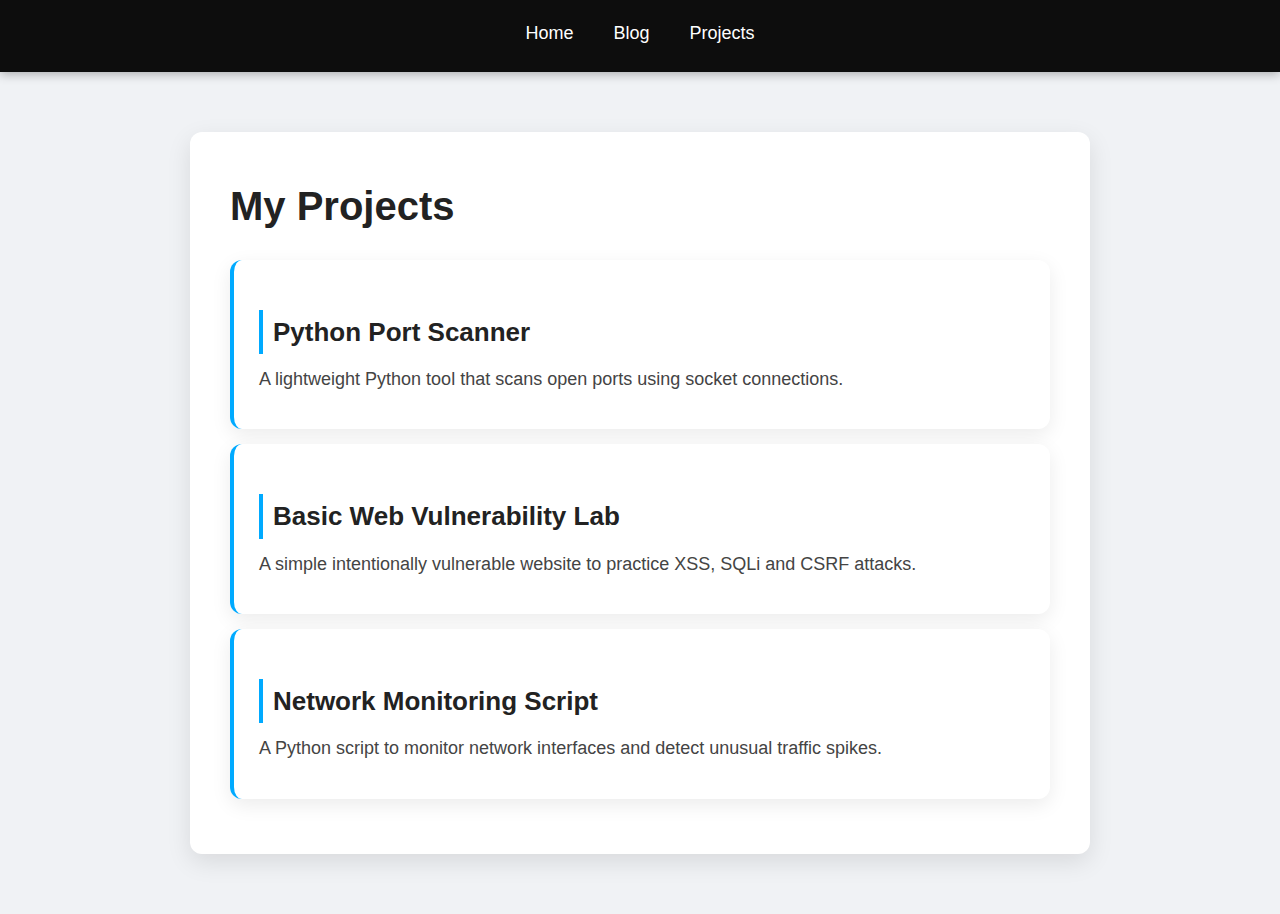
<file: projects.html>
<!DOCTYPE html>
<html lang="en">
<head>
    <meta charset="UTF-8">
    <meta name="viewport" content="width=device-width, initial-scale=1.0">
    <title>Projects - Farid Nuriyev</title>
    <link rel="stylesheet" href="assets/css/style.css">
</head>
<body>

<header>
    <nav>
        <a href="index.html">Home</a>
        <a href="blog.html">Blog</a>
        <a href="projects.html">Projects</a>
    </nav>
</header>

<div class="container">
    <h1>My Projects</h1>

    <div class="project">
        <h2>Python Port Scanner</h2>
        <p>A lightweight Python tool that scans open ports using socket connections.</p>
    </div>

    <div class="project">
        <h2>Basic Web Vulnerability Lab</h2>
        <p>A simple intentionally vulnerable website to practice XSS, SQLi and CSRF attacks.</p>
    </div>

    <div class="project">
        <h2>Network Monitoring Script</h2>
        <p>A Python script to monitor network interfaces and detect unusual traffic spikes.</p>
    </div>
</div>

</body>
</html>
</file>
<file: assets/css/style.css>
/* Reset */
* {
    margin: 0;
    padding: 0;
    box-sizing: border-box;
    font-family: "Poppins", Arial, sans-serif;
}

body {
    background: #f0f2f5;
    color: #222;
    line-height: 1.7;
}

/* Navigation */
header {
    background: #0d0d0d;
    padding: 18px 0;
    box-shadow: 0 2px 10px rgba(0,0,0,0.3);
}

nav {
    display: flex;
    justify-content: center;
    gap: 40px;
}

nav a {
    color: #fff;
    text-decoration: none;
    font-size: 18px;
    padding-bottom: 3px;
    border-bottom: 2px solid transparent;
    transition: 0.3s;
}

nav a:hover {
    color: #00aaff;
    border-bottom: 2px solid #00aaff;
}

/* Container */
.container {
    max-width: 900px;
    margin: 60px auto;
    background: #fff;
    padding: 40px;
    border-radius: 12px;
    box-shadow: 0 8px 25px rgba(0,0,0,0.1);
}

/* Headings */
h1 {
    font-size: 40px;
    margin-bottom: 20px;
}

h2 {
    font-size: 26px;
    margin-top: 25px;
    margin-bottom: 10px;
    border-left: 4px solid #00aaff;
    padding-left: 10px;
}

/* Paragraph */
p {
    font-size: 18px;
    margin-bottom: 10px;
    color: #444;
}

ul {
    padding-left: 25px;
}

ul li {
    font-size: 17px;
    margin-bottom: 8px;
}

/* Blog Cards */
.blog {
    background: white;
    padding: 25px;
    border-radius: 12px;
    margin: 15px 0;
    border-left: 4px solid #00aaff;
    box-shadow: 0 6px 20px rgba(0,0,0,0.08);
    transition: 0.3s;
}

.blog:hover {
    transform: translateY(-5px);
    box-shadow: 0 10px 35px rgba(0,0,0,0.12);
}

/* Project Cards */
.project {
    background: white;
    padding: 25px;
    margin: 15px 0;
    border-radius: 12px;
    border-left: 4px solid #00aaff;
    box-shadow: 0 6px 20px rgba(0,0,0,0.08);
    transition: 0.3s;
}

.project:hover {
    transform: translateY(-5px);
    box-shadow: 0 10px 35px rgba(0,0,0,0.12);
}

/* Responsive */
@media (max-width: 768px) {
    nav {
        gap: 15px;
    }

    .container {
        margin: 30px auto;
        padding: 25px;
    }

    h1 {
        font-size: 32px;
    }
}

@media (max-width: 480px) {
    nav {
        flex-direction: column;
        gap: 8px;
    }

    .container {
        padding: 20px;
    }

    h1 {
        font-size: 28px;
    }
}
</file>
